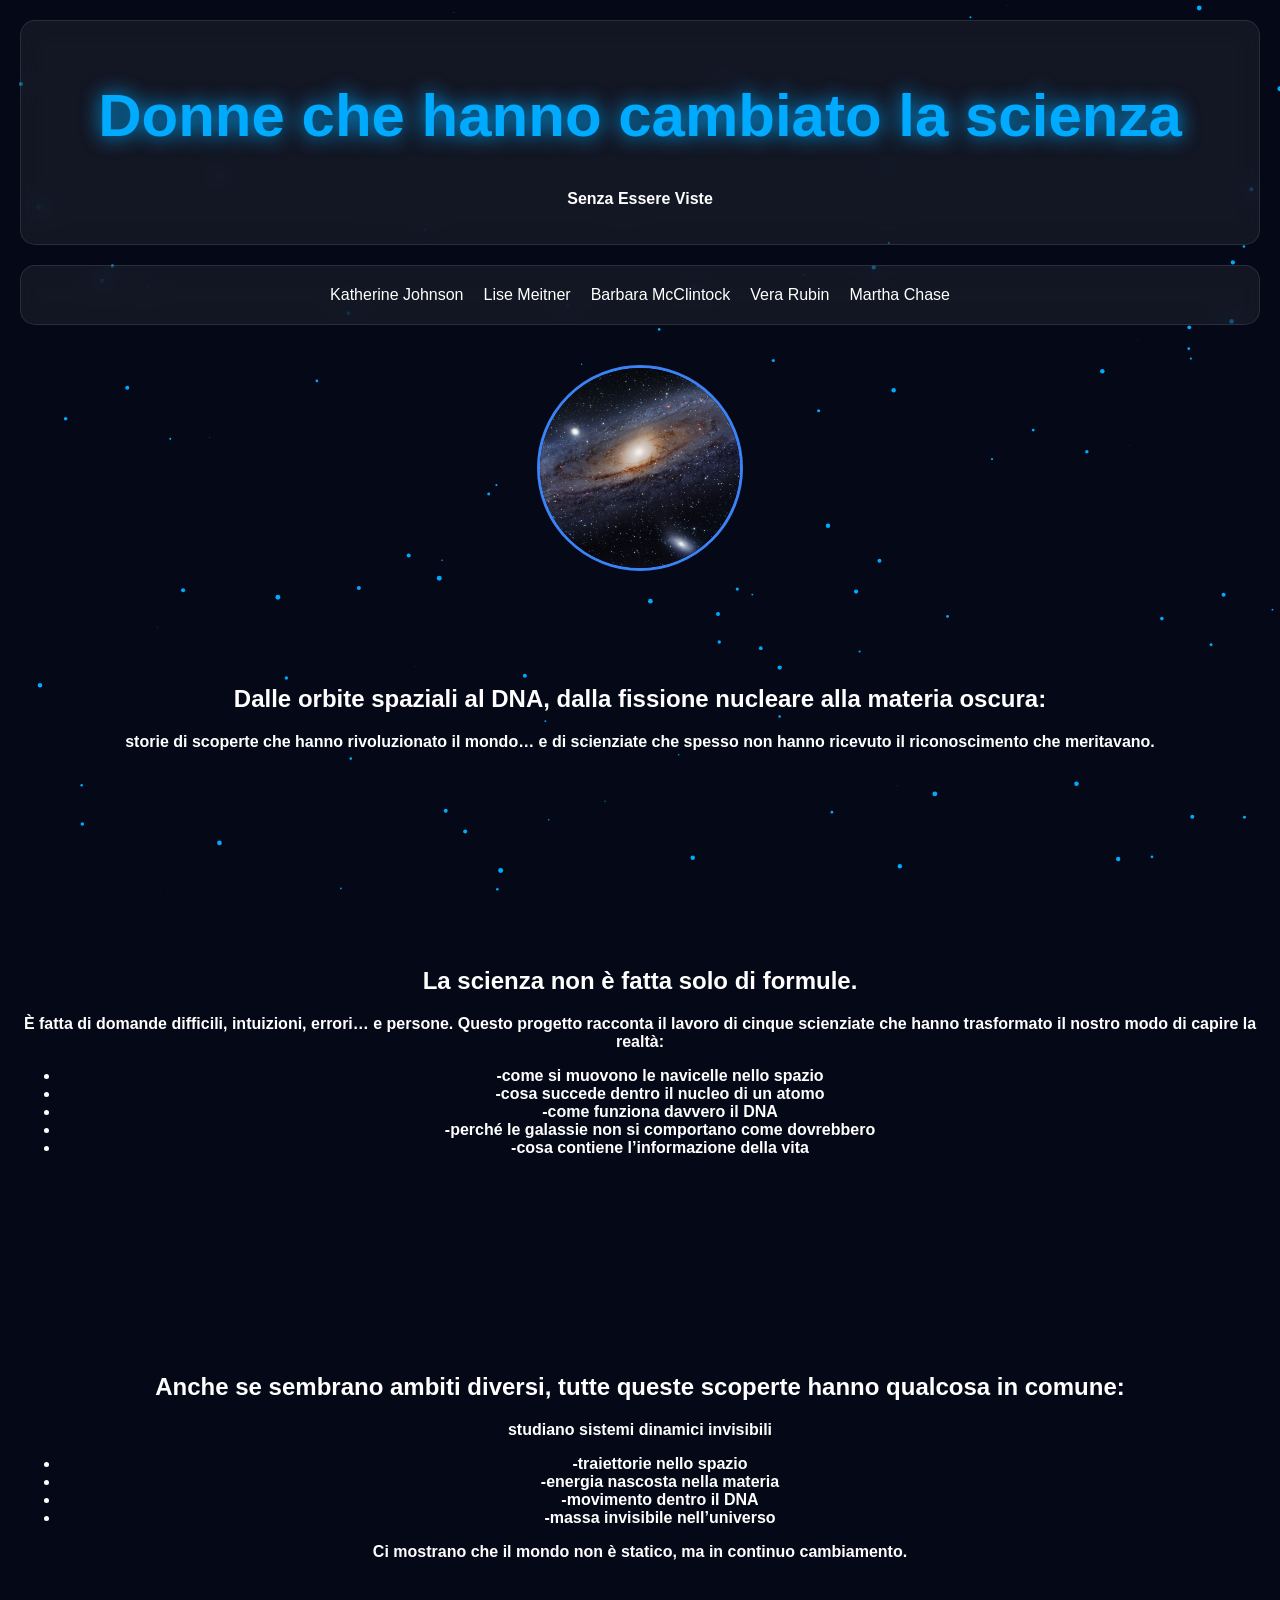
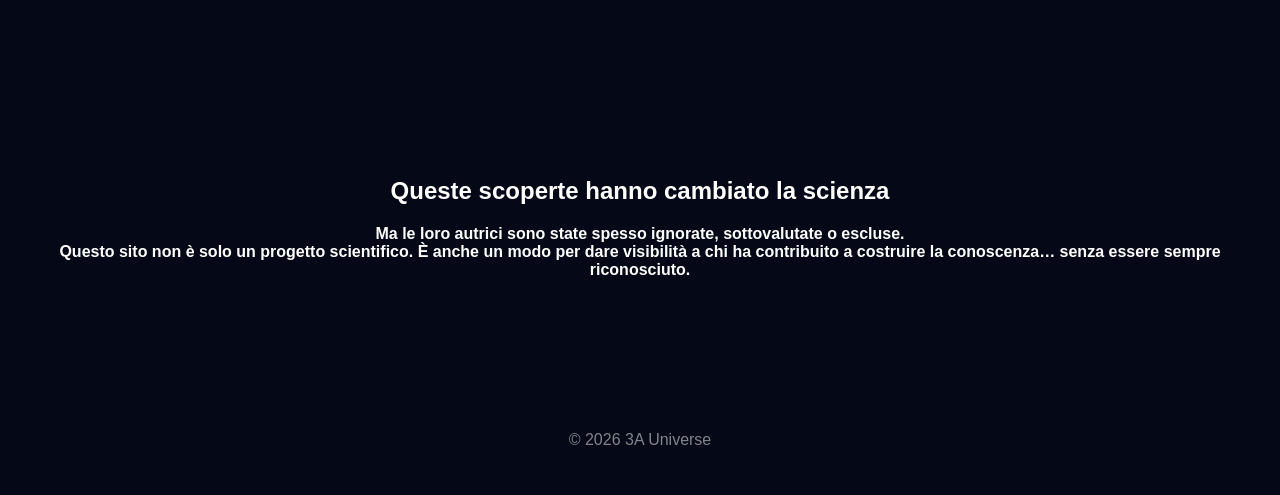
<file: index.html>
<!DOCTYPE html>
<html lang="it">
<head>
<meta charset="UTF-8">
<meta name="viewport" content="width=device-width, initial-scale=1.0">
<title>Miklajo Universe</title>
<link rel="stylesheet" href="style.css">
</head>

<body>

<canvas id="bg"></canvas>

<header class="glass hero">
  <h1>Donne che hanno cambiato la scienza</h1>
 <b> <p>Senza Essere Viste</p></b>
</header>

<nav class="glass">
  <a href="Johnson.html">Katherine Johnson</a>
  <a href="Meitner.html">Lise Meitner</a>
  <a href="Mc.html">Barbara McClintock</a>
  <a href="Rubin.html">Vera Rubin</a>
  <a href="Chase.html">Martha Chase</a>
</nav>
<div style="text-align:center; margin-top:40px;">
  <img src="Universo.jpg" alt="Miklajo" style="width:200px; height:200px; border-radius:50%; object-fit:cover; border:3px solid #3b82f6;">
</div>
<section id="about" class="reveal">
  <h2>Dalle orbite spaziali al DNA, dalla fissione nucleare alla materia oscura:</h2>
  <p><b>storie di scoperte che hanno rivoluzionato il mondo… e di scienziate che spesso non hanno ricevuto il riconoscimento che meritavano.</b></p>
</section>

<section id="school" class="reveal">
  <h2>La scienza non è fatta solo di formule.</h2>
 <b> <p>È fatta di domande difficili, intuizioni, errori… e persone.

Questo progetto racconta il lavoro di cinque scienziate che hanno trasformato il nostro modo di capire la realtà:<br>
<ul>
  <li>-come si muovono le navicelle nello spazio</li>
  <li>-cosa succede dentro il nucleo di un atomo</li>
  <li>-come funziona davvero il DNA</li>
  <li>-perché le galassie non si comportano come dovrebbero</li>
  <li>-cosa contiene l’informazione della vita</li>
</ul>




</p></b>
</section>

<section id="hobbies" class="reveal">
  <h2>Anche se sembrano ambiti diversi, tutte queste scoperte hanno qualcosa in comune:</h2>
<p><b>studiano sistemi dinamici invisibili
<br><ul>
<li>-traiettorie nello spazio</li>
<li>-energia nascosta nella materia</li>
<li>-movimento dentro il DNA</li>
<li>-massa invisibile nell’universo</li>
</ul>
Ci mostrano che il mondo non è statico, ma in continuo cambiamento.</b></p>
</section>

<section id="day" class="reveal">
  <h2>Queste scoperte hanno cambiato la scienza</h2>
  <p><b>Ma le loro autrici sono state spesso ignorate, sottovalutate o escluse.<br>

Questo sito non è solo un progetto scientifico.
È anche un modo per dare visibilità a chi ha contribuito a costruire la conoscenza… senza essere sempre riconosciuto.</b></p>
</section>


<footer>
  <p>© 2026 3A Universe</p>
</footer>

<script src="script.js"></script>
</body>
</html>
</file>
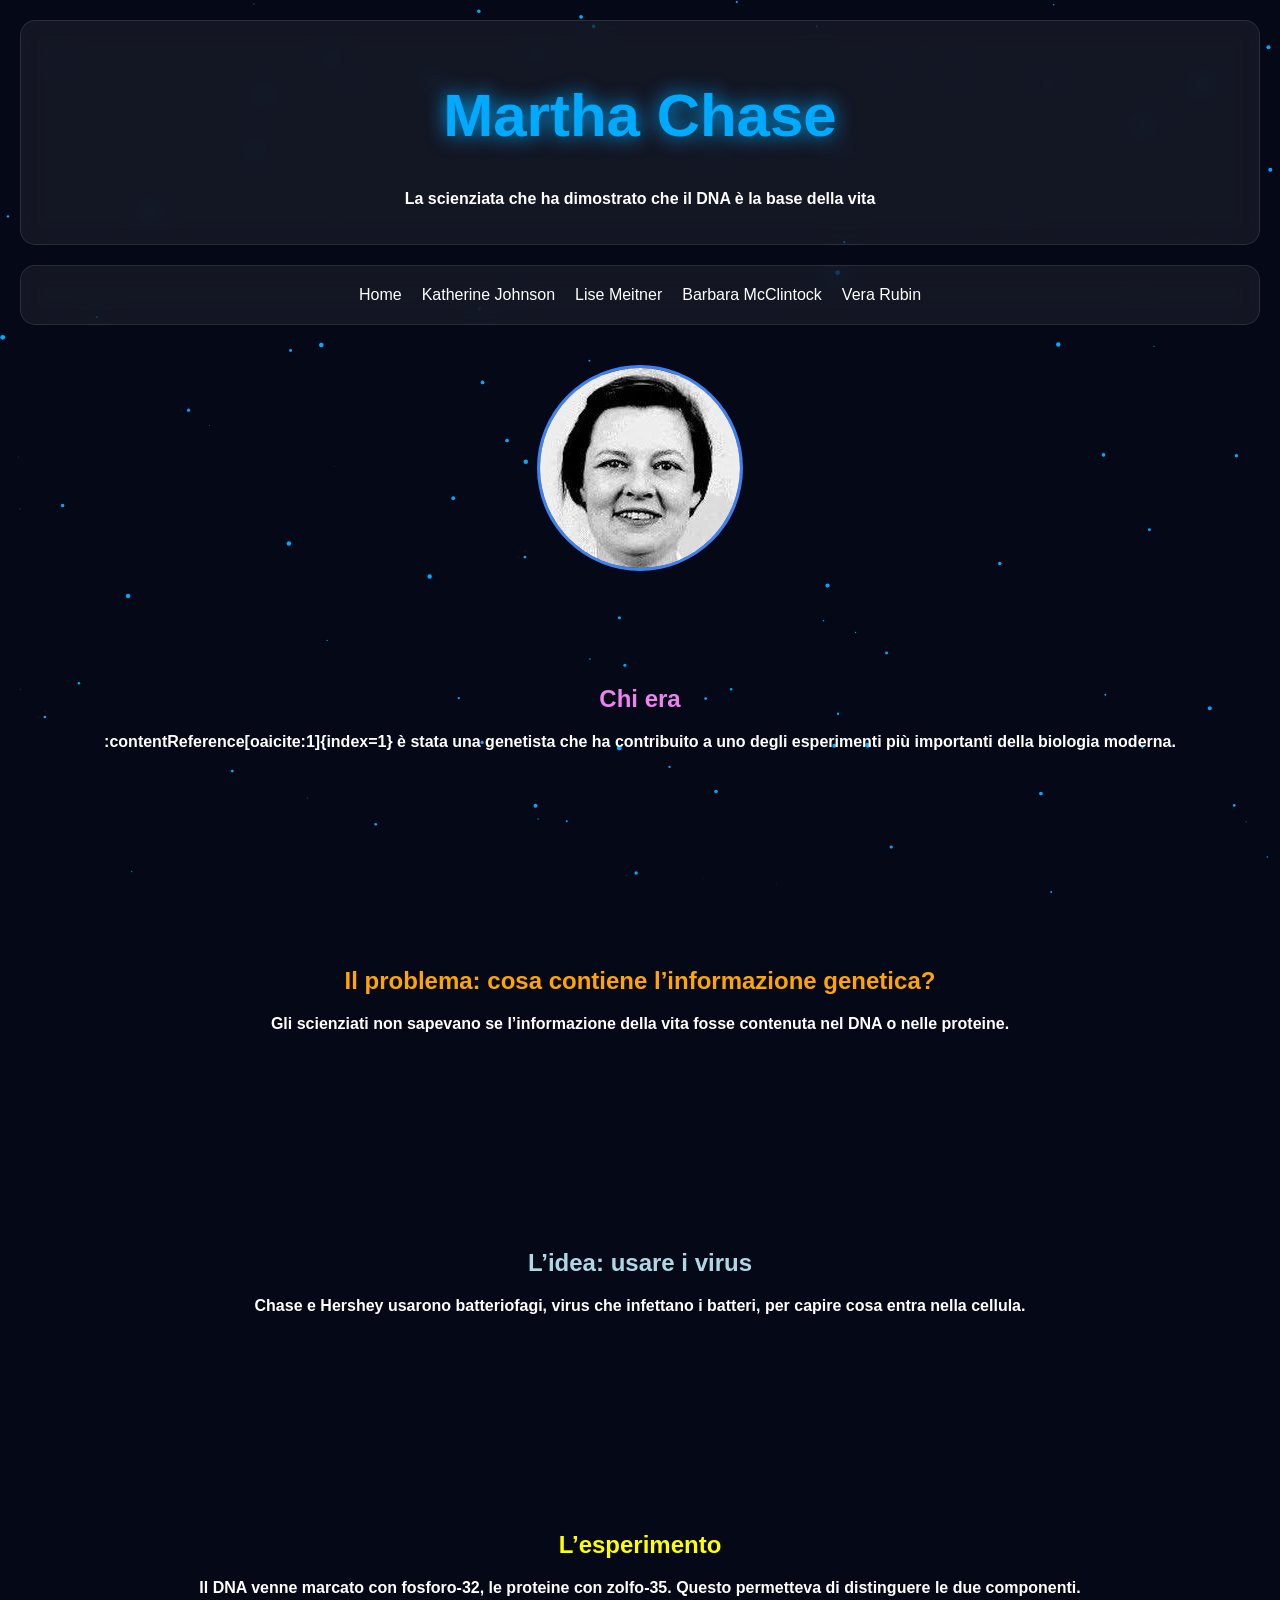
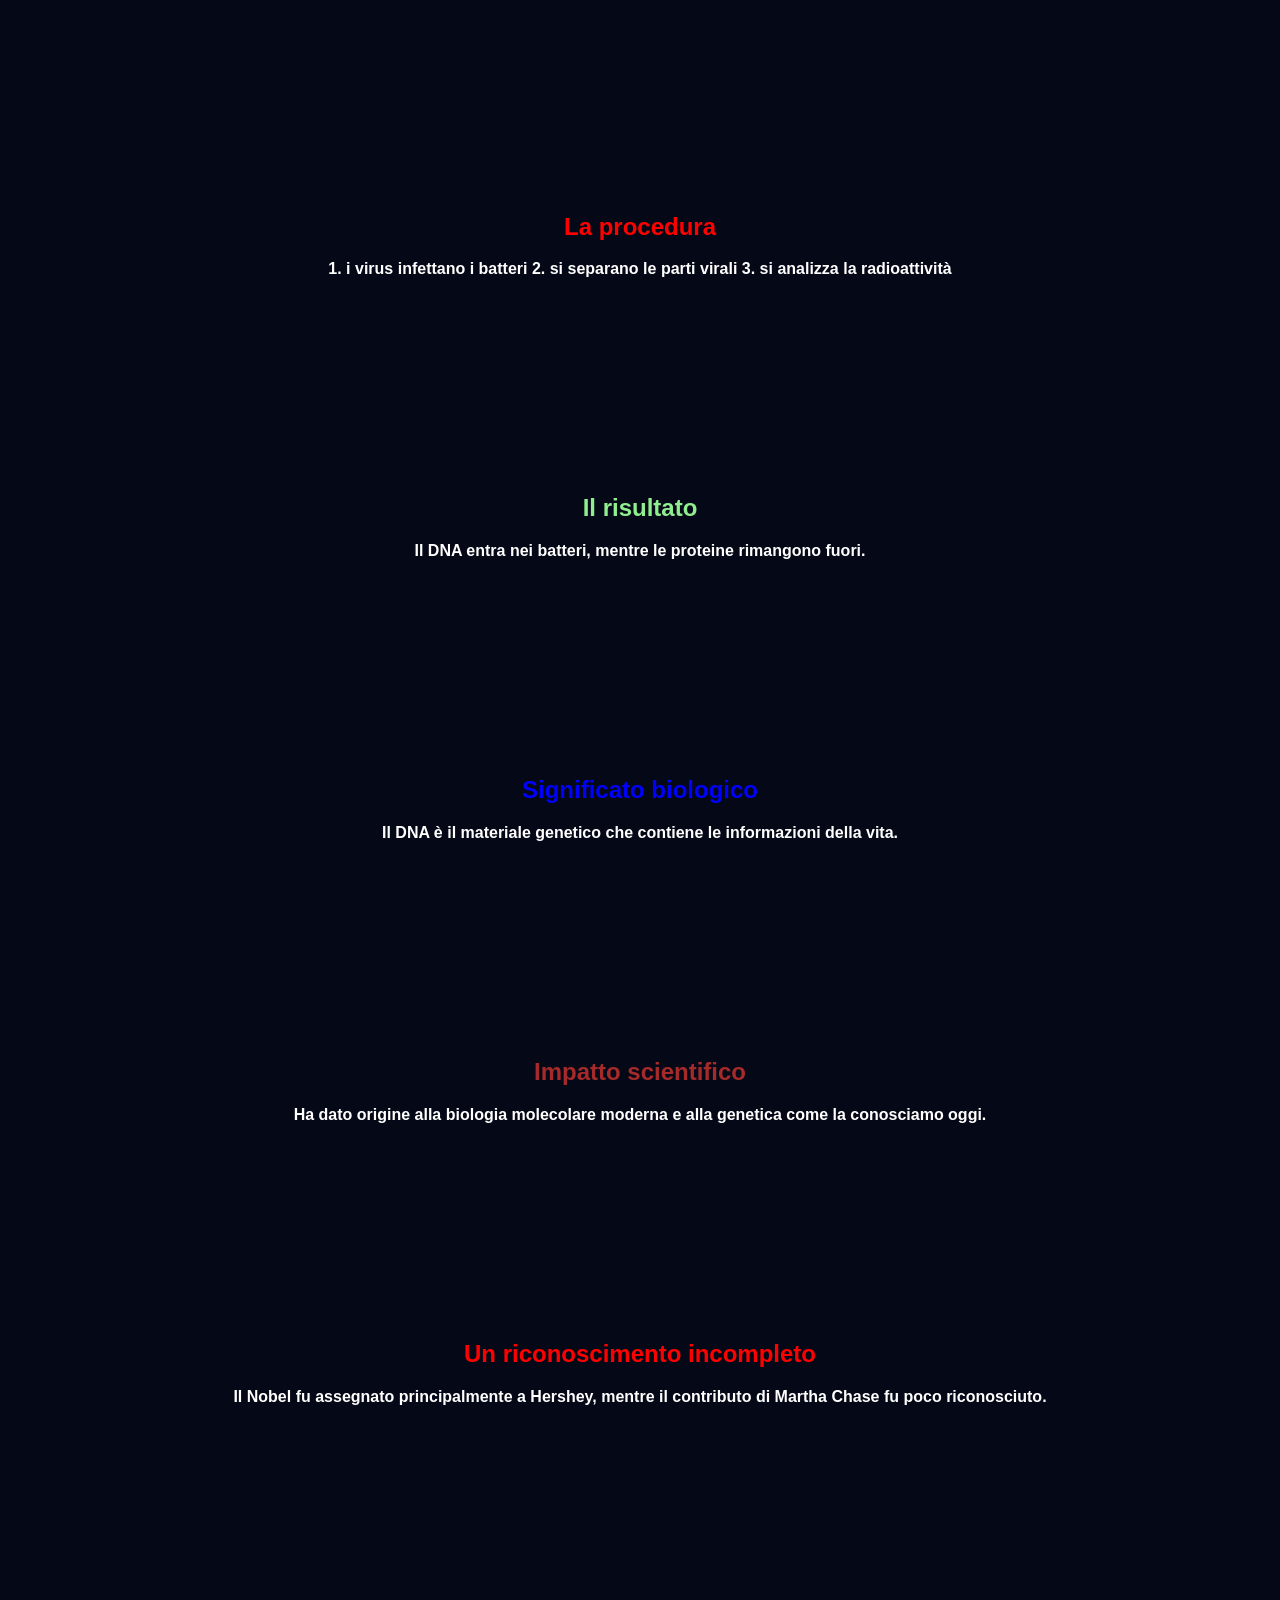
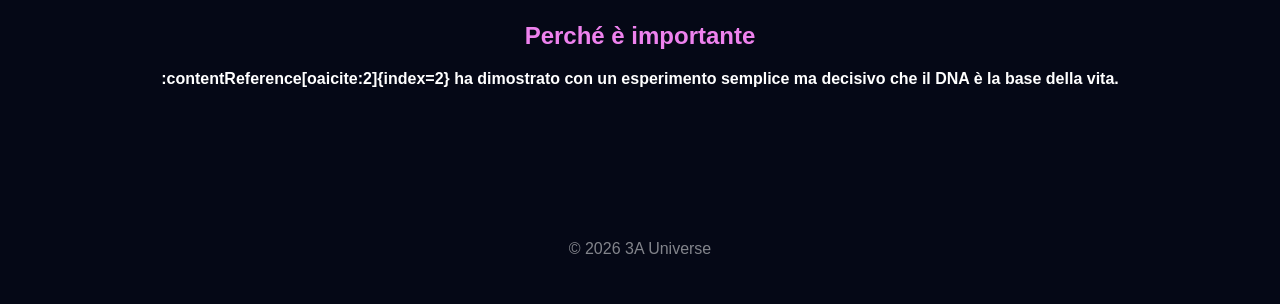
<file: Chase.html>
<!DOCTYPE html>
<html lang="it">
<head>
<meta charset="UTF-8">
<meta name="viewport" content="width=device-width, initial-scale=1.0">
<title>Martha Chase</title>
<link rel="stylesheet" href="style.css">
</head>

<body>

<canvas id="bg"></canvas>

<header class="glass hero">
  <h1>Martha Chase</h1>
  <b><p>La scienziata che ha dimostrato che il DNA è la base della vita</p></b>
</header>

<nav class="glass">
  <a href="index.html">Home</a>
  <a href="Johnson.html">Katherine Johnson</a>
  <a href="Meitner.html">Lise Meitner</a>
  <a href="Mc.html">Barbara McClintock</a>
  <a href="Rubin.html">Vera Rubin</a>
</nav>

<div style="text-align:center; margin-top:40px;">
  <img src="Chase.jpg" alt="Martha Chase" style="width:200px; height:200px; border-radius:50%; object-fit:cover; border:3px solid #3b82f6;">
</div>

<section class="reveal">
  <h2 style="color: violet;">Chi era</h2>
  <p><b>
:contentReference[oaicite:1]{index=1} è stata una genetista che ha contribuito a uno degli esperimenti più importanti della biologia moderna.
</b></p>
</section>

<section class="reveal">
  <h2 style="color: orange;">Il problema: cosa contiene l’informazione genetica?</h2>
  <p><b>
Gli scienziati non sapevano se l’informazione della vita fosse contenuta nel DNA o nelle proteine.
</b></p>
</section>

<section class="reveal">
  <h2 style="color: lightblue;">L’idea: usare i virus</h2>
  <p><b>
Chase e Hershey usarono batteriofagi, virus che infettano i batteri, per capire cosa entra nella cellula.
</b></p>
</section>

<section class="reveal">
  <h2 style="color: yellow;">L’esperimento</h2>
  <p><b>
Il DNA venne marcato con fosforo-32, le proteine con zolfo-35.
Questo permetteva di distinguere le due componenti.
</b></p>
</section>

<section class="reveal">
  <h2 style="color: red;">La procedura</h2>
  <p><b>
1. i virus infettano i batteri  
2. si separano le parti virali  
3. si analizza la radioattività  
</b></p>
</section>

<section class="reveal">
  <h2 style="color: lightgreen;">Il risultato</h2>
  <p><b>
Il DNA entra nei batteri, mentre le proteine rimangono fuori.
</b></p>
</section>

<section class="reveal">
  <h2 style="color: blue;">Significato biologico</h2>
  <p><b>
Il DNA è il materiale genetico che contiene le informazioni della vita.
</b></p>
</section>

<section class="reveal">
  <h2 style="color: brown;">Impatto scientifico</h2>
  <p><b>
Ha dato origine alla biologia molecolare moderna e alla genetica come la conosciamo oggi.
</b></p>
</section>

<section class="reveal">
  <h2 style="color: red;">Un riconoscimento incompleto</h2>
  <p><b>
Il Nobel fu assegnato principalmente a Hershey, mentre il contributo di Martha Chase fu poco riconosciuto.
</b></p>
</section>

<section class="reveal">
  <h2 style="color: violet;">Perché è importante</h2>
  <p><b>
:contentReference[oaicite:2]{index=2} ha dimostrato con un esperimento semplice ma decisivo che il DNA è la base della vita.
</b></p>
</section>

<footer>
  <p>© 2026 3A Universe</p>
</footer>

<script src="script.js"></script>
</body>
</html>
</file>
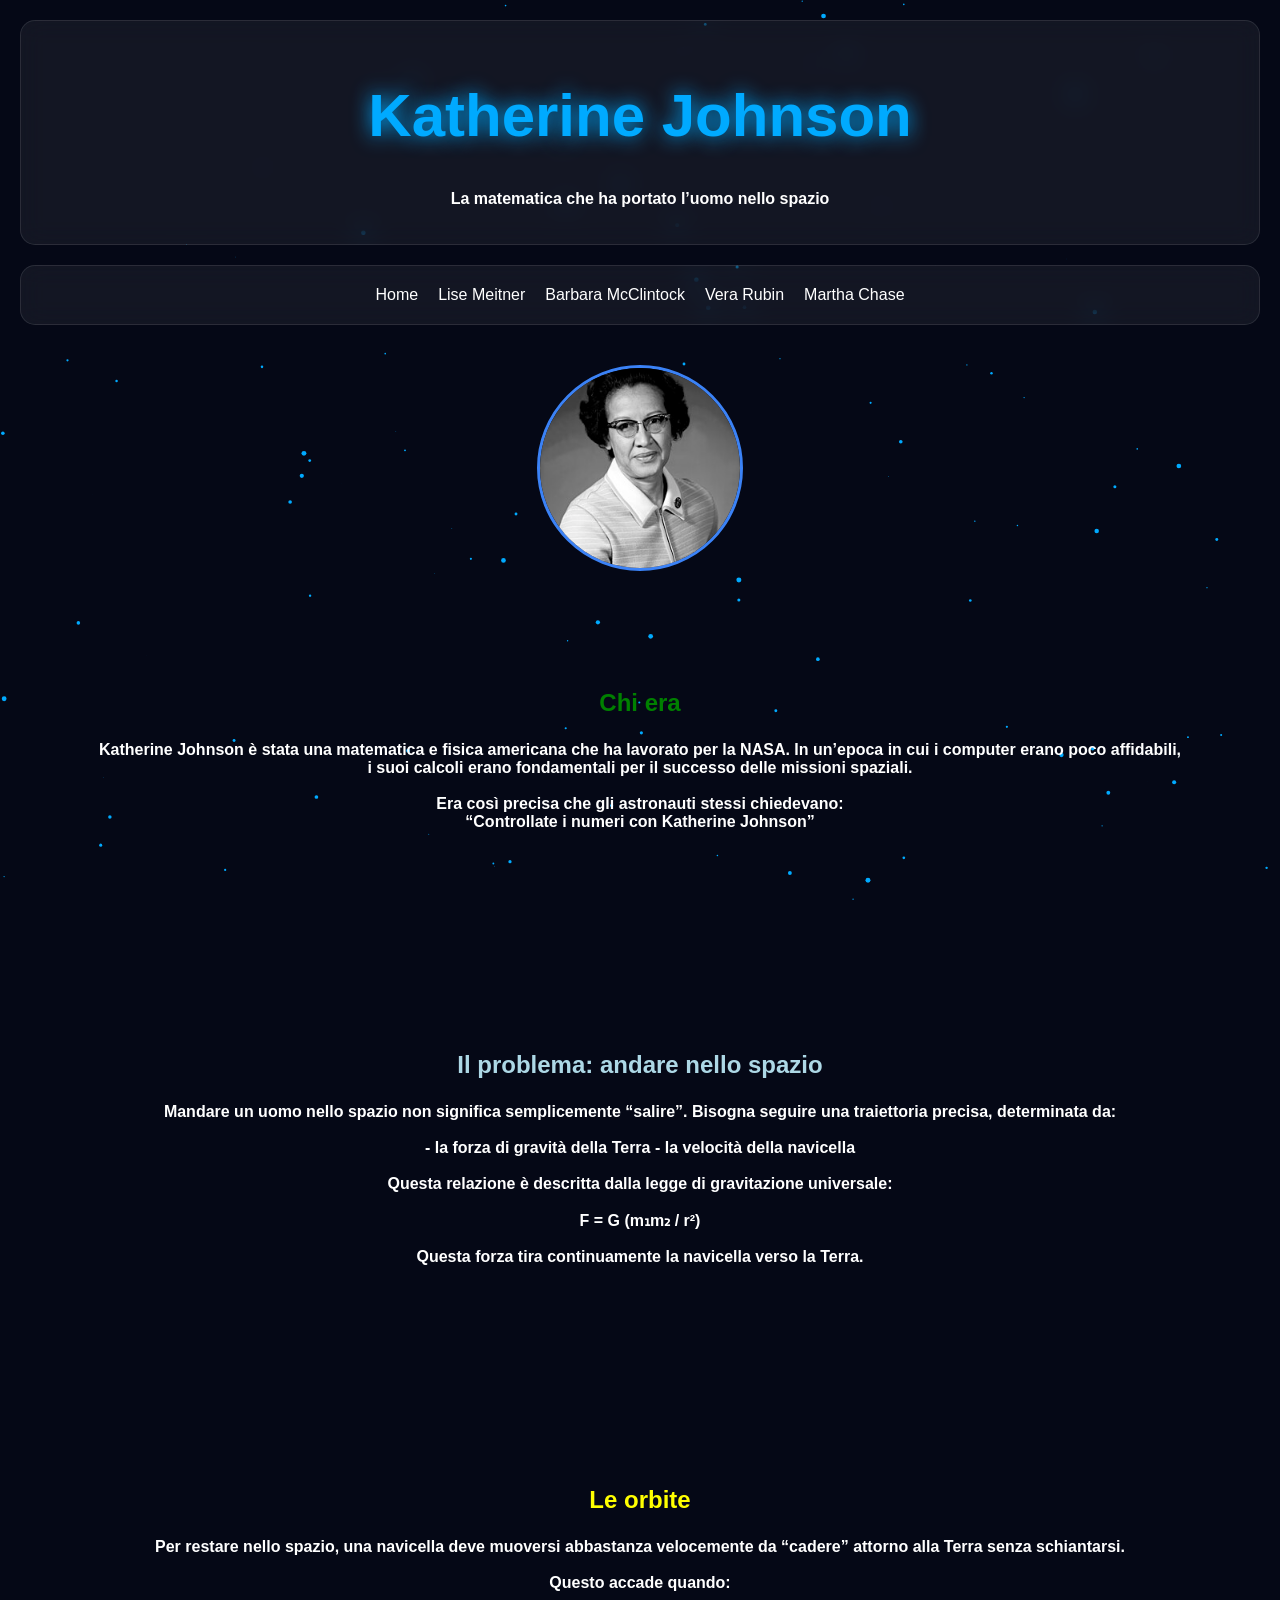
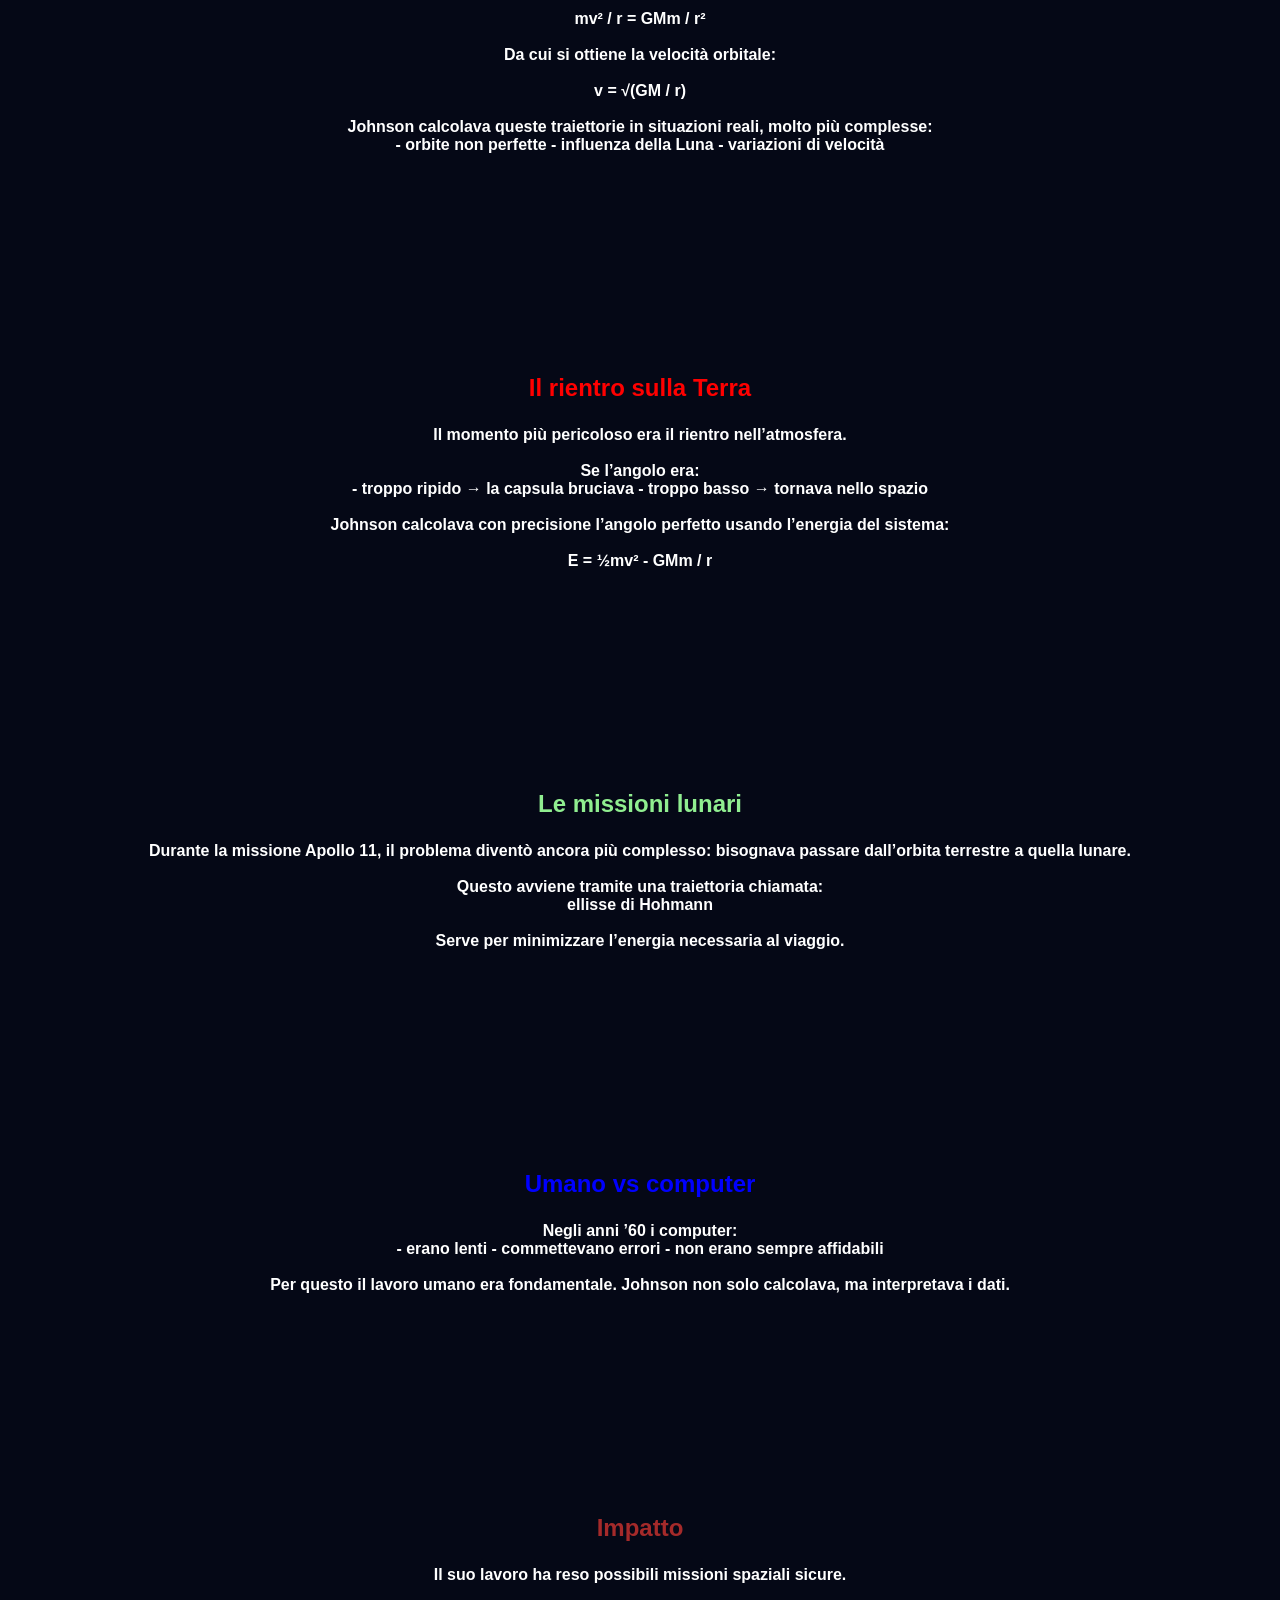
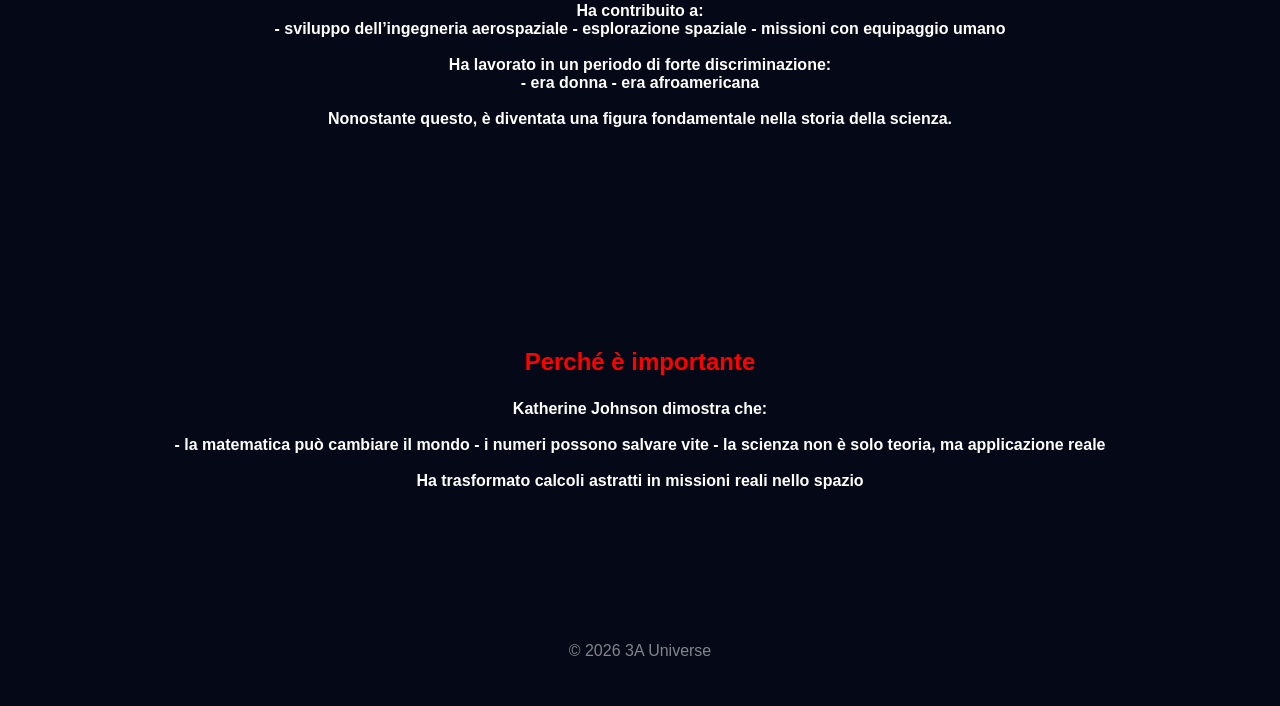
<file: Johnson.html>
<!DOCTYPE html>
<html lang="it">
<head>
<meta charset="UTF-8">
<meta name="viewport" content="width=device-width, initial-scale=1.0">
<title>Katherine Johnson</title>
<link rel="stylesheet" href="style.css">
</head>

<body>

<canvas id="bg"></canvas>

<header class="glass hero">
  <h1>Katherine Johnson</h1>
  <b><p>La matematica che ha portato l’uomo nello spazio</p></b>
</header>

<nav class="glass">
  <a href="index.html">Home</a>
  <a href="Meitner.html">Lise Meitner</a>
  <a href="Mc.html">Barbara McClintock</a>
  <a href="Rubin.html">Vera Rubin</a>
  <a href="Chase.html">Martha Chase</a>
</nav>

<div style="text-align:center; margin-top:40px;">
  <!-- CAMBIA SOLO QUESTA IMMAGINE -->
  <img src="johnson.jpg" alt="Katherine Johnson" style="width:200px; height:200px; border-radius:50%; object-fit:cover; border:3px solid #3b82f6;">
</div>

<section class="reveal">
  <h2><p style="color: green;">Chi era</p></h2>
  <p><b>
Katherine Johnson è stata una matematica e fisica americana che ha lavorato per la NASA.
In un’epoca in cui i computer erano poco affidabili, <br>i suoi calcoli erano fondamentali per il successo delle missioni spaziali.
<br><br>
Era così precisa che gli astronauti stessi chiedevano:
<br>
 “Controllate i numeri con Katherine Johnson”
</b></p>
</section>

<section class="reveal">
  <h2><p style="color: lightblue;">Il problema: andare nello spazio</p></h2>
  <p><b>
Mandare un uomo nello spazio non significa semplicemente “salire”.
Bisogna seguire una traiettoria precisa, determinata da:
<br><br>
- la forza di gravità della Terra  
- la velocità della navicella  
<br><br>
Questa relazione è descritta dalla legge di gravitazione universale:
<br><br>
F = G (m₁m₂ / r²)
<br><br>
Questa forza tira continuamente la navicella verso la Terra.
</b></p>
</section>

<section class="reveal">
  <h2><p style="color: yellow;">Le orbite</p></h2>
  <p><b>
Per restare nello spazio, una navicella deve muoversi abbastanza velocemente da “cadere” attorno alla Terra senza schiantarsi.
<br><br>
Questo accade quando:
<br><br>
mv² / r = GMm / r²
<br><br>
Da cui si ottiene la velocità orbitale:
<br><br>
v = √(GM / r)
<br><br>
Johnson calcolava queste traiettorie in situazioni reali, molto più complesse:
<br>
- orbite non perfette  
- influenza della Luna  
- variazioni di velocità  
</b></p>
</section>

<section class="reveal">
  <h2><p style="color: red;">Il rientro sulla Terra</p></h2>
  <p><b>
Il momento più pericoloso era il rientro nell’atmosfera.
<br><br>
Se l’angolo era:
<br>
- troppo ripido → la capsula bruciava  
- troppo basso → tornava nello spazio  
<br><br>
Johnson calcolava con precisione l’angolo perfetto usando l’energia del sistema:
<br><br>
E = ½mv² - GMm / r
</b></p>
</section>

<section class="reveal">
  <h2><p style="color: lightgreen;">Le missioni lunari</p></h2>
  <p><b>
Durante la missione Apollo 11, il problema diventò ancora più complesso:
bisognava passare dall’orbita terrestre a quella lunare.
<br><br>
Questo avviene tramite una traiettoria chiamata:
<br>
ellisse di Hohmann
<br><br>
Serve per minimizzare l’energia necessaria al viaggio.
</b></p>
</section>

<section class="reveal">
  <h2><p style="color:blue;">Umano vs computer</p></h2>
  <p><b>
Negli anni ’60 i computer:
<br>
- erano lenti  
- commettevano errori  
- non erano sempre affidabili  
<br><br>
Per questo il lavoro umano era fondamentale.
Johnson non solo calcolava, ma interpretava i dati.
</b></p>
</section>

<section class="reveal">
  <h2><p style="color:brown;">Impatto</p></h2>
  <p><b>
Il suo lavoro ha reso possibili missioni spaziali sicure.
<br><br>
Ha contribuito a:
<br>
- sviluppo dell’ingegneria aerospaziale  
- esplorazione spaziale  
- missioni con equipaggio umano  
<br><br>
Ha lavorato in un periodo di forte discriminazione:
<br>
- era donna  
- era afroamericana  
<br><br>
Nonostante questo, è diventata una figura fondamentale nella storia della scienza.
</b></p>
</section>

<section class="reveal">
  <h2><p style="color:red;">Perché è importante</p></h2>
  <p><b>
Katherine Johnson dimostra che:
<br><br>
- la matematica può cambiare il mondo  
- i numeri possono salvare vite  
- la scienza non è solo teoria, ma applicazione reale  
<br><br>
Ha trasformato calcoli astratti in missioni reali nello spazio
</b></p>
</section>

<footer>
  <p>© 2026 3A Universe</p>
</footer>

<script src="script.js"></script>
</body>
</html>
</file>
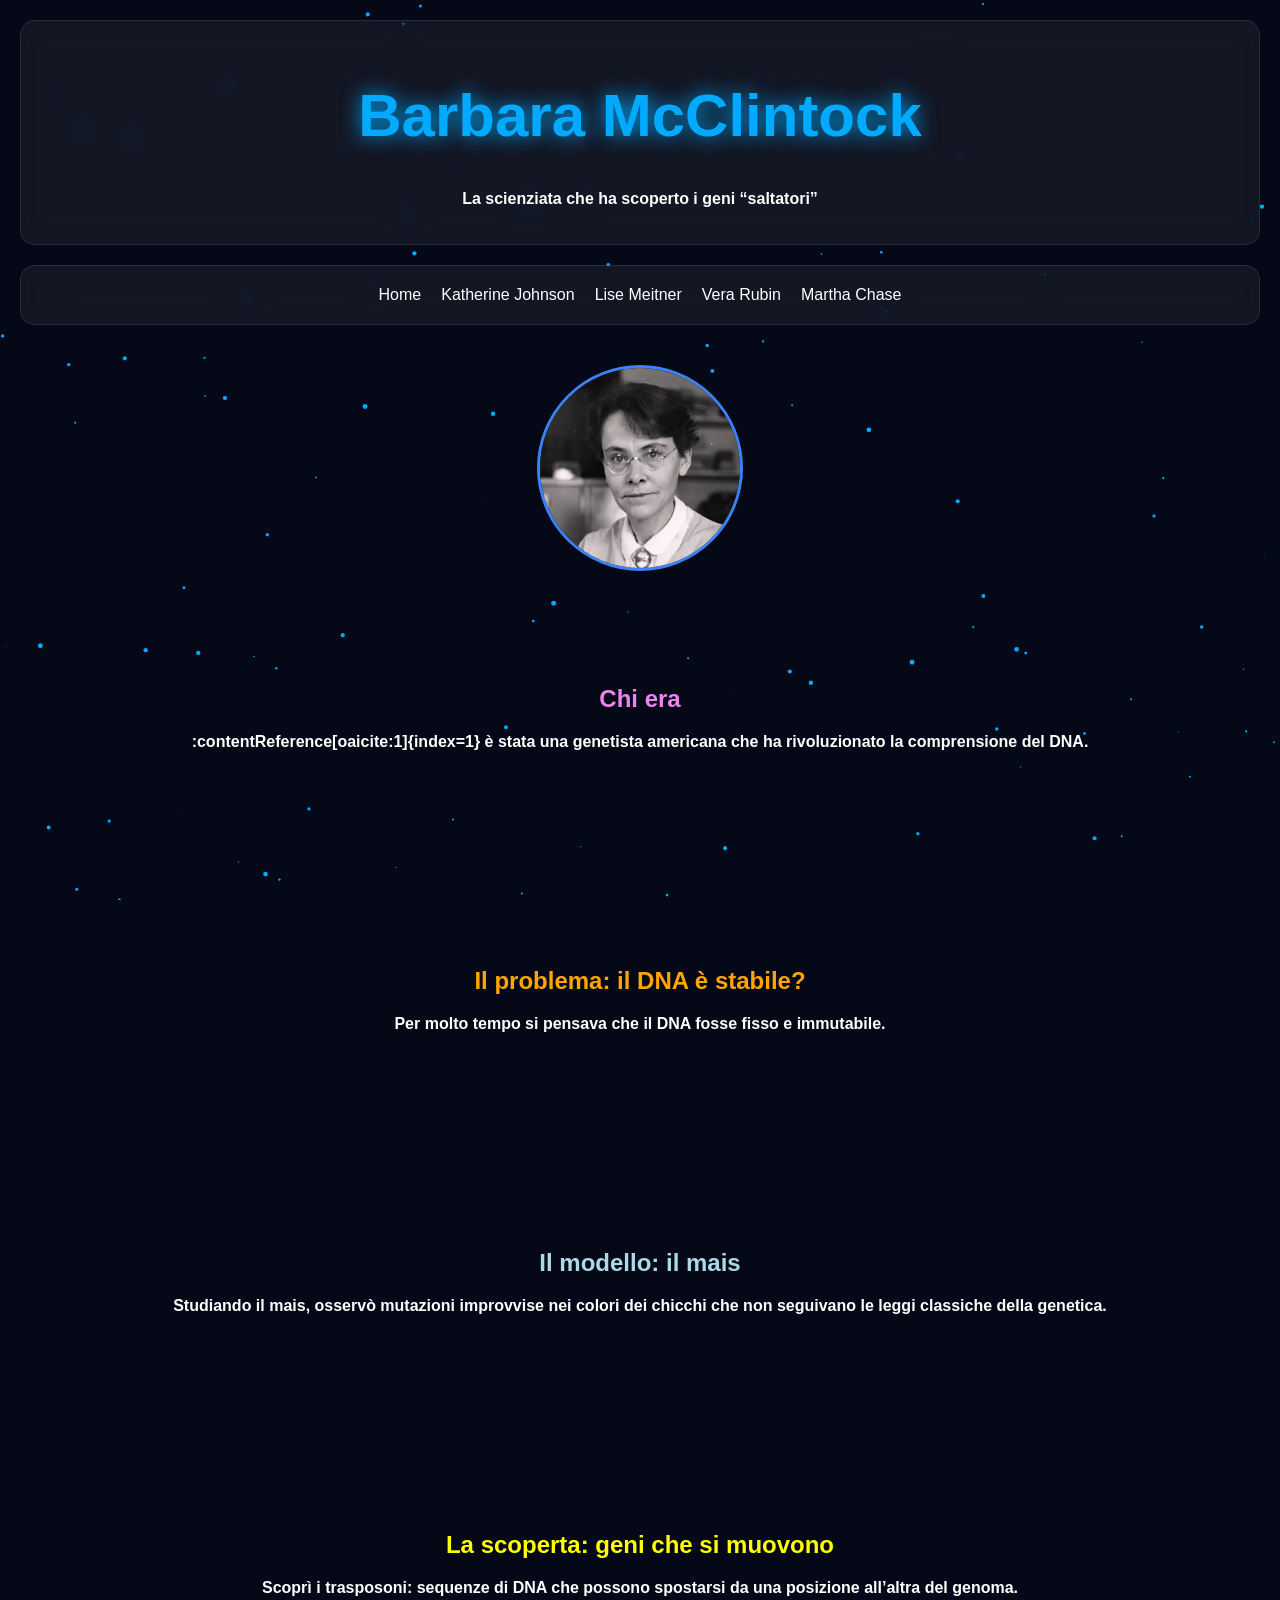
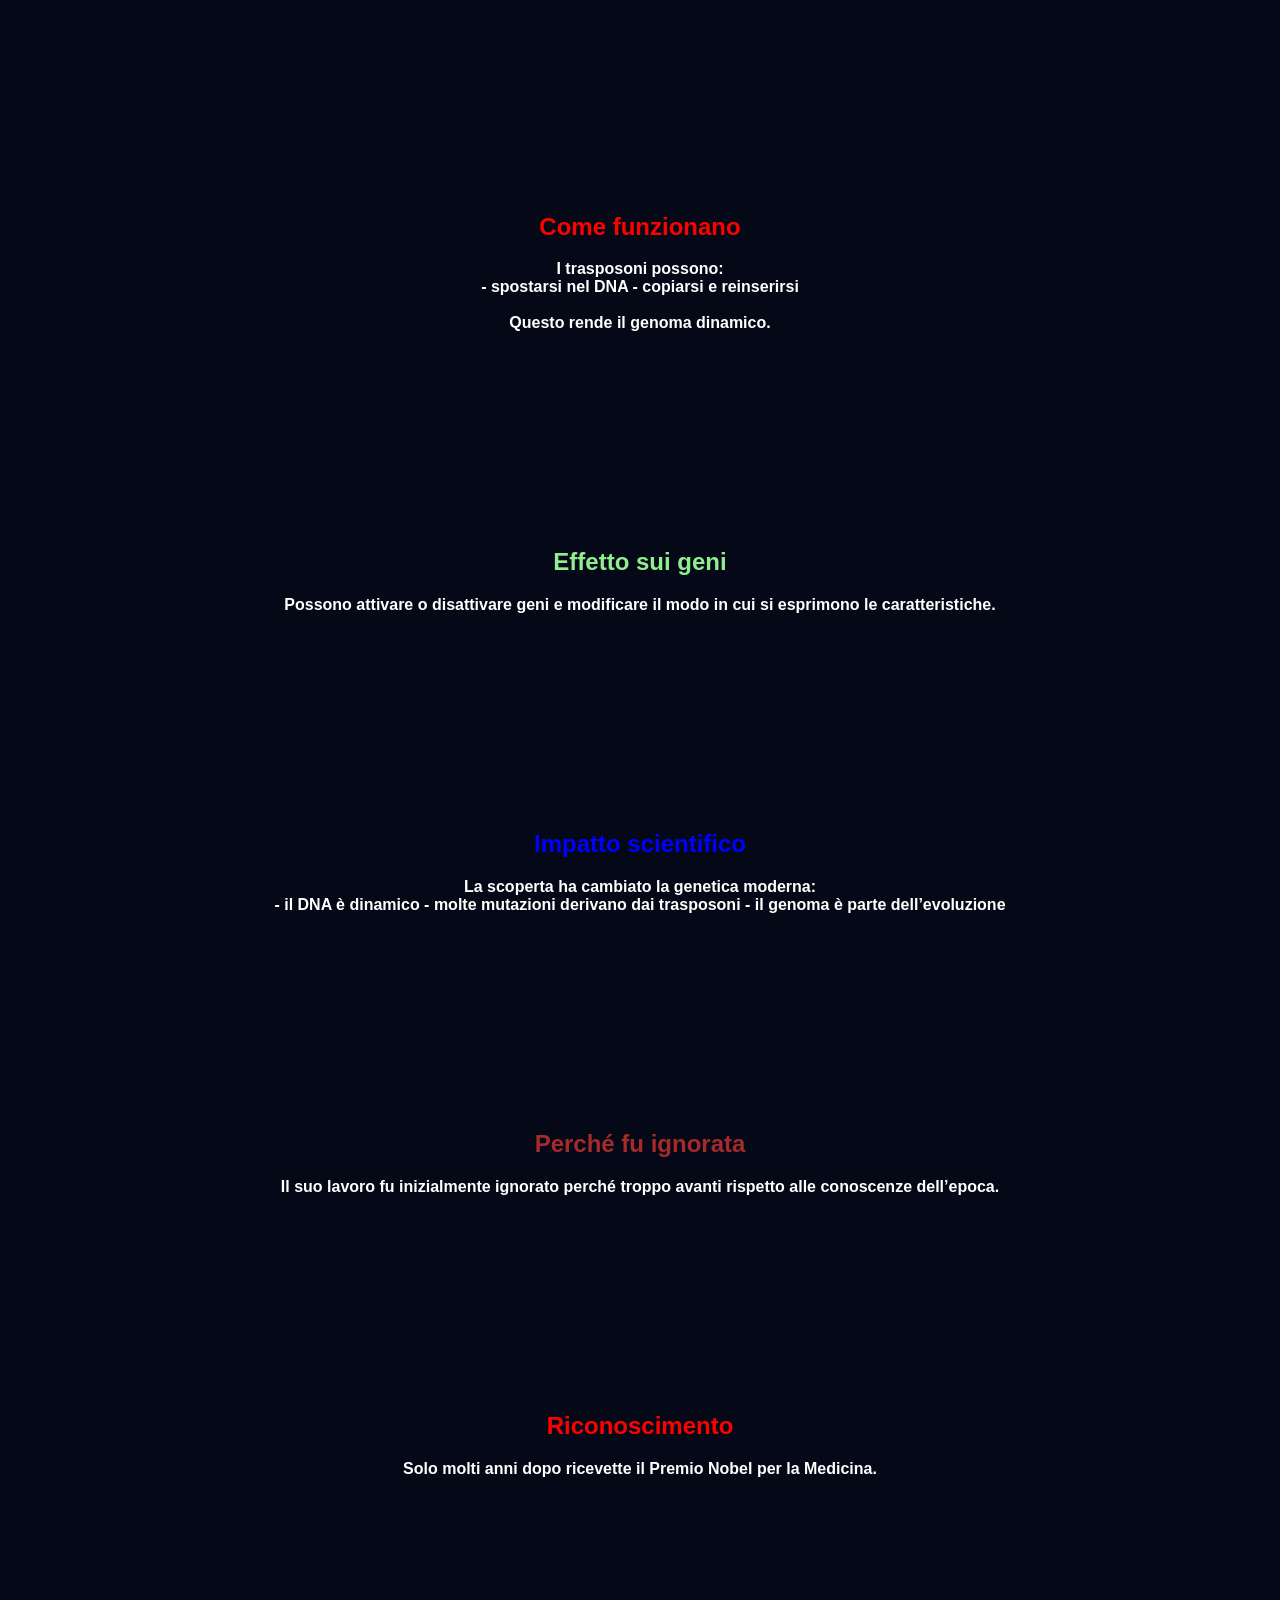
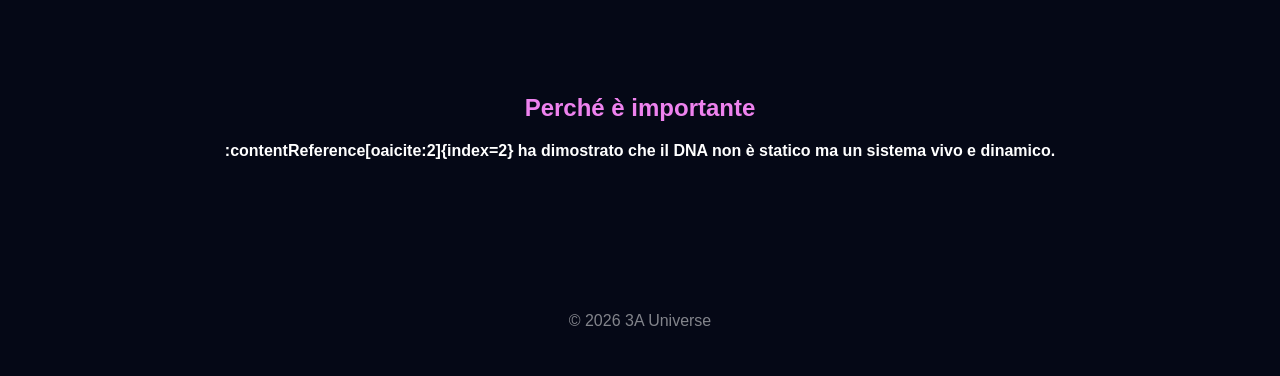
<file: Mc.html>
<!DOCTYPE html>
<html lang="it">
<head>
<meta charset="UTF-8">
<meta name="viewport" content="width=device-width, initial-scale=1.0">
<title>Barbara McClintock</title>
<link rel="stylesheet" href="style.css">
</head>

<body>

<canvas id="bg"></canvas>

<header class="glass hero">
  <h1>Barbara McClintock</h1>
  <b><p>La scienziata che ha scoperto i geni “saltatori”</p></b>
</header>

<nav class="glass">
  <a href="index.html">Home</a>
  <a href="Johnson.html">Katherine Johnson</a>
  <a href="Meitner.html">Lise Meitner</a>
  <a href="Rubin.html">Vera Rubin</a>
  <a href="Chase.html">Martha Chase</a>
</nav>

<div style="text-align:center; margin-top:40px;">
  <img src="Mc.jpg" alt="Barbara McClintock" style="width:200px; height:200px; border-radius:50%; object-fit:cover; border:3px solid #3b82f6;">
</div>

<section class="reveal">
  <h2 style="color: violet;">Chi era</h2>
  <p><b>
:contentReference[oaicite:1]{index=1} è stata una genetista americana che ha rivoluzionato la comprensione del DNA.
</b></p>
</section>

<section class="reveal">
  <h2 style="color: orange;">Il problema: il DNA è stabile?</h2>
  <p><b>
Per molto tempo si pensava che il DNA fosse fisso e immutabile.
</b></p>
</section>

<section class="reveal">
  <h2 style="color: lightblue;">Il modello: il mais</h2>
  <p><b>
Studiando il mais, osservò mutazioni improvvise nei colori dei chicchi che non seguivano le leggi classiche della genetica.
</b></p>
</section>

<section class="reveal">
  <h2 style="color: yellow;">La scoperta: geni che si muovono</h2>
  <p><b>
Scoprì i trasposoni: sequenze di DNA che possono spostarsi da una posizione all’altra del genoma.
</b></p>
</section>

<section class="reveal">
  <h2 style="color: red;">Come funzionano</h2>
  <p><b>
I trasposoni possono:
<br>
- spostarsi nel DNA  
- copiarsi e reinserirsi  
<br><br>
Questo rende il genoma dinamico.
</b></p>
</section>

<section class="reveal">
  <h2 style="color: lightgreen;">Effetto sui geni</h2>
  <p><b>
Possono attivare o disattivare geni e modificare il modo in cui si esprimono le caratteristiche.
</b></p>
</section>

<section class="reveal">
  <h2 style="color: blue;">Impatto scientifico</h2>
  <p><b>
La scoperta ha cambiato la genetica moderna:
<br>
- il DNA è dinamico  
- molte mutazioni derivano dai trasposoni  
- il genoma è parte dell’evoluzione  
</b></p>
</section>

<section class="reveal">
  <h2 style="color: brown;">Perché fu ignorata</h2>
  <p><b>
Il suo lavoro fu inizialmente ignorato perché troppo avanti rispetto alle conoscenze dell’epoca.
</b></p>
</section>

<section class="reveal">
  <h2 style="color: red;">Riconoscimento</h2>
  <p><b>
Solo molti anni dopo ricevette il Premio Nobel per la Medicina.
</b></p>
</section>

<section class="reveal">
  <h2 style="color: violet;">Perché è importante</h2>
  <p><b>
:contentReference[oaicite:2]{index=2} ha dimostrato che il DNA non è statico ma un sistema vivo e dinamico.
</b></p>
</section>

<footer>
  <p>© 2026 3A Universe</p>
</footer>

<script src="script.js"></script>
</body>
</html>
</file>
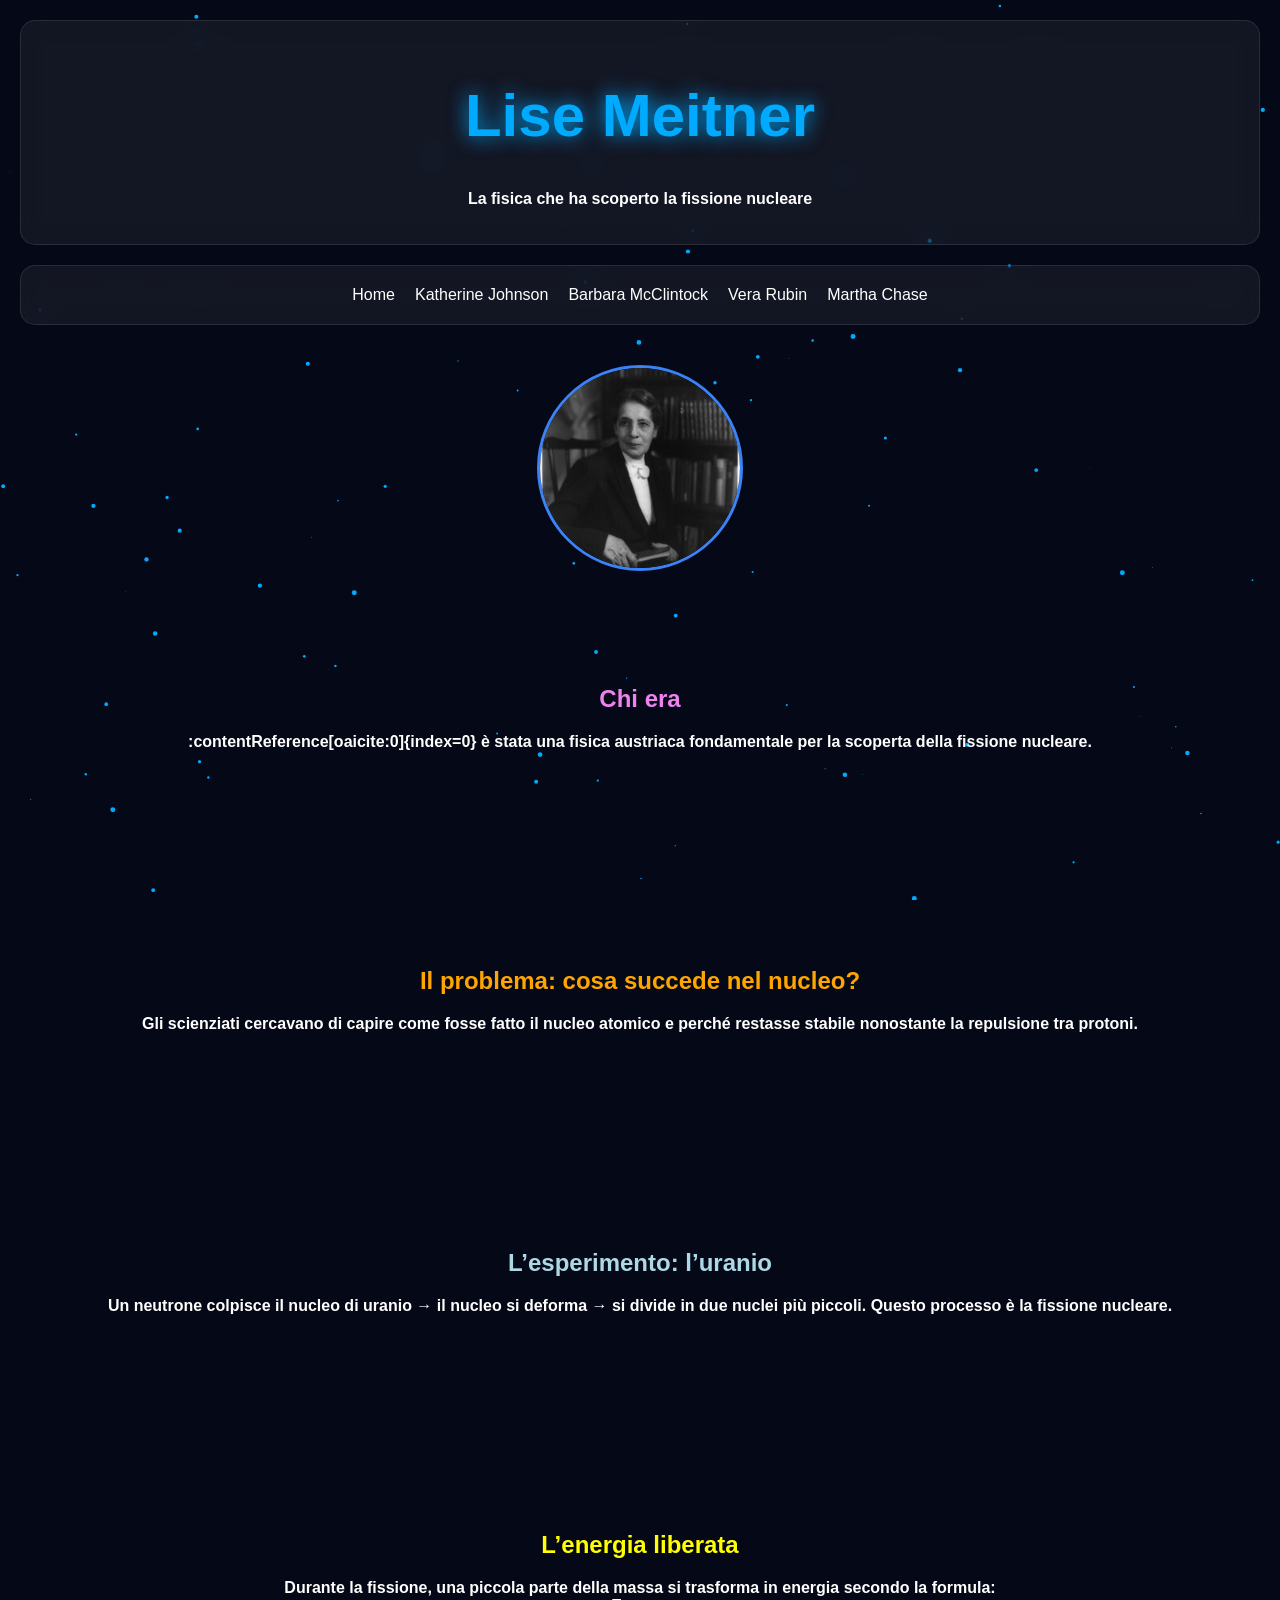
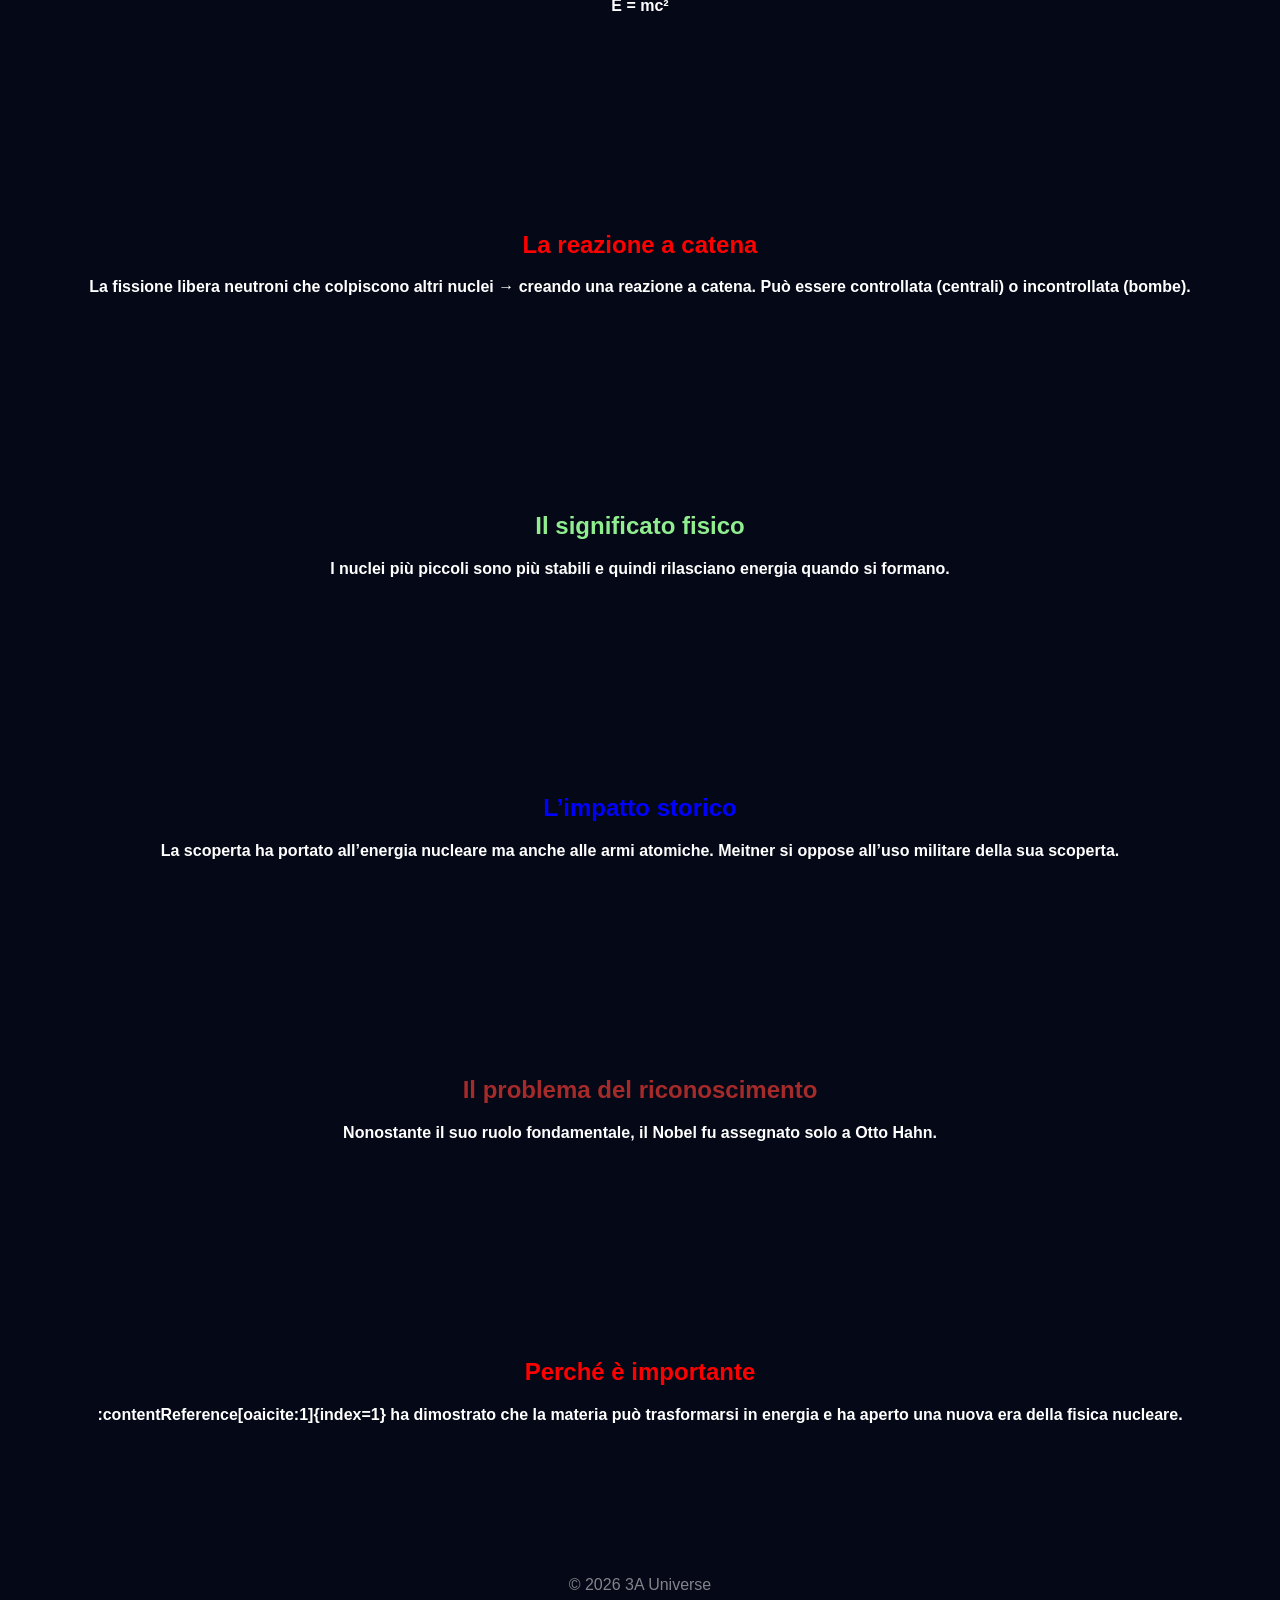
<file: Meitner.html>
<!DOCTYPE html>
<html lang="it">
<head>
<meta charset="UTF-8">
<meta name="viewport" content="width=device-width, initial-scale=1.0">
<title>Lise Meitner</title>
<link rel="stylesheet" href="style.css">
</head>

<body>

<canvas id="bg"></canvas>

<header class="glass hero">
  <h1>Lise Meitner</h1>
  <b><p>La fisica che ha scoperto la fissione nucleare</p></b>
</header>

<nav class="glass">
  <a href="index.html">Home</a>
  <a href="Johnson.html">Katherine Johnson</a>
  <a href="Mc.html">Barbara McClintock</a>
  <a href="Rubin.html">Vera Rubin</a>
  <a href="Chase.html">Martha Chase</a>
</nav>

<div style="text-align:center; margin-top:40px;">
  <img src="meitner.jpg" alt="Lise Meitner" style="width:200px; height:200px; border-radius:50%; object-fit:cover; border:3px solid #3b82f6;">
</div>

<section class="reveal">
  <h2 style="color: violet;">Chi era</h2>
  <p><b>
:contentReference[oaicite:0]{index=0} è stata una fisica austriaca fondamentale per la scoperta della fissione nucleare.
</b></p>
</section>

<section class="reveal">
  <h2 style="color: orange;">Il problema: cosa succede nel nucleo?</h2>
  <p><b>
Gli scienziati cercavano di capire come fosse fatto il nucleo atomico e perché restasse stabile nonostante la repulsione tra protoni.
</b></p>
</section>

<section class="reveal">
  <h2 style="color: lightblue;">L’esperimento: l’uranio</h2>
  <p><b>
Un neutrone colpisce il nucleo di uranio → il nucleo si deforma → si divide in due nuclei più piccoli.
Questo processo è la fissione nucleare.
</b></p>
</section>

<section class="reveal">
  <h2 style="color: yellow;">L’energia liberata</h2>
  <p><b>
Durante la fissione, una piccola parte della massa si trasforma in energia secondo la formula:
<br>
E = mc²
</b></p>
</section>

<section class="reveal">
  <h2 style="color: red;">La reazione a catena</h2>
  <p><b>
La fissione libera neutroni che colpiscono altri nuclei → creando una reazione a catena.
Può essere controllata (centrali) o incontrollata (bombe).
</b></p>
</section>

<section class="reveal">
  <h2 style="color: lightgreen;">Il significato fisico</h2>
  <p><b>
I nuclei più piccoli sono più stabili e quindi rilasciano energia quando si formano.
</b></p>
</section>

<section class="reveal">
  <h2 style="color: blue;">L’impatto storico</h2>
  <p><b>
La scoperta ha portato all’energia nucleare ma anche alle armi atomiche.
Meitner si oppose all’uso militare della sua scoperta.
</b></p>
</section>

<section class="reveal">
  <h2 style="color: brown;">Il problema del riconoscimento</h2>
  <p><b>
Nonostante il suo ruolo fondamentale, il Nobel fu assegnato solo a Otto Hahn.
</b></p>
</section>

<section class="reveal">
  <h2 style="color: red;">Perché è importante</h2>
  <p><b>
:contentReference[oaicite:1]{index=1} ha dimostrato che la materia può trasformarsi in energia e ha aperto una nuova era della fisica nucleare.
</b></p>
</section>

<footer>
  <p>© 2026 3A Universe</p>
</footer>

<script src="script.js"></script>
</body>
</html>
</file>
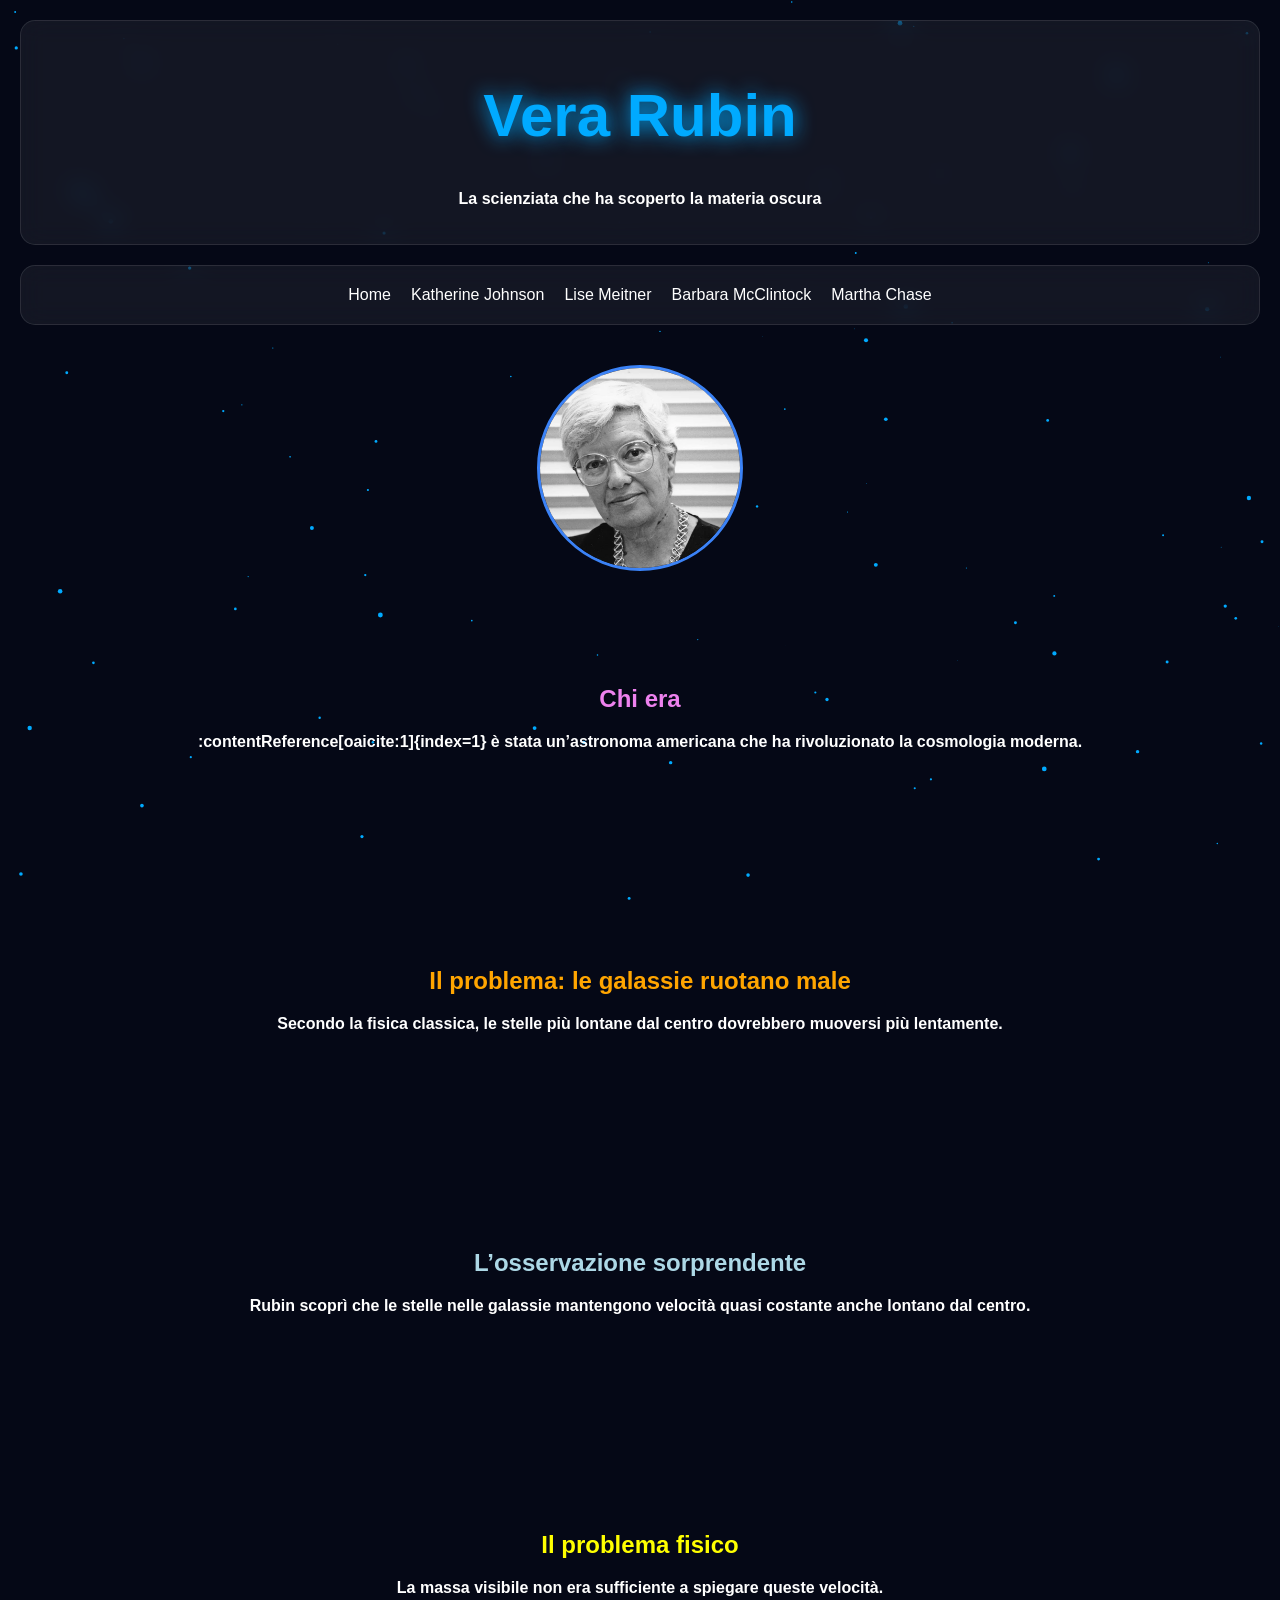
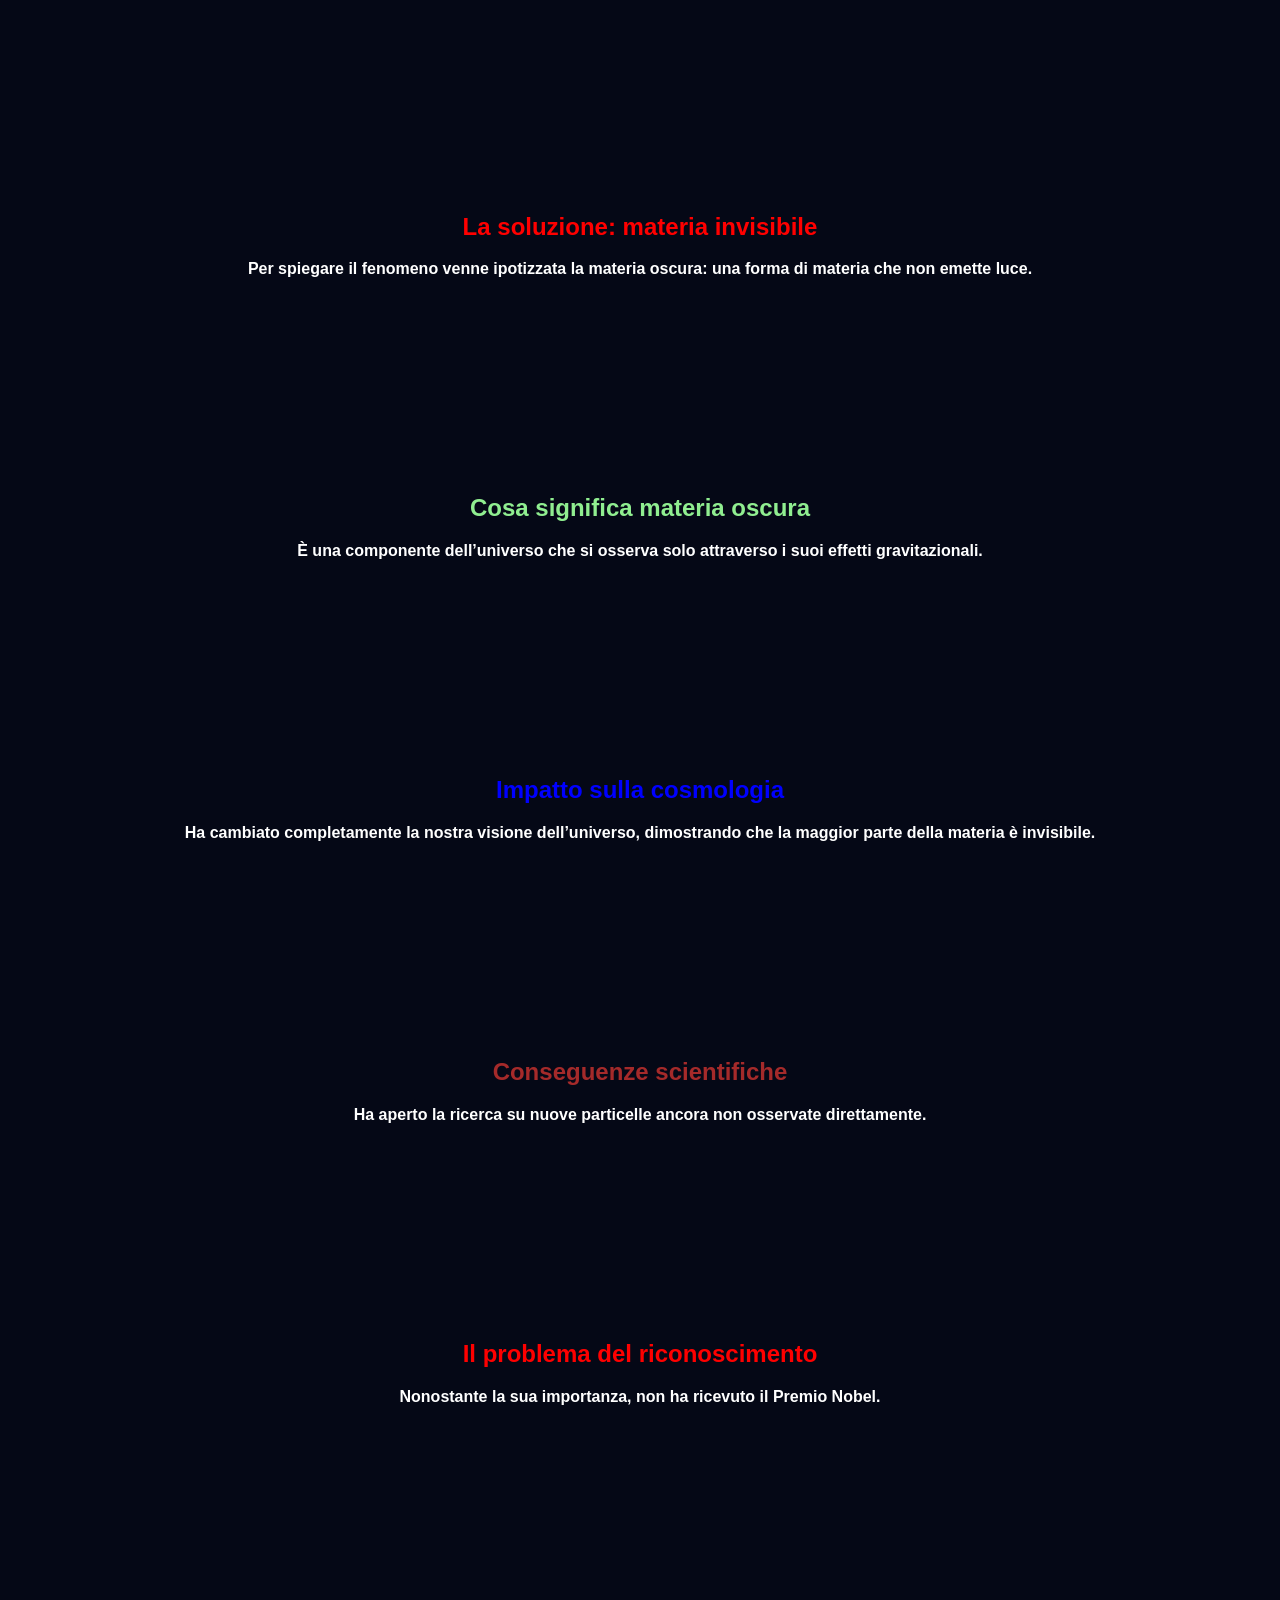
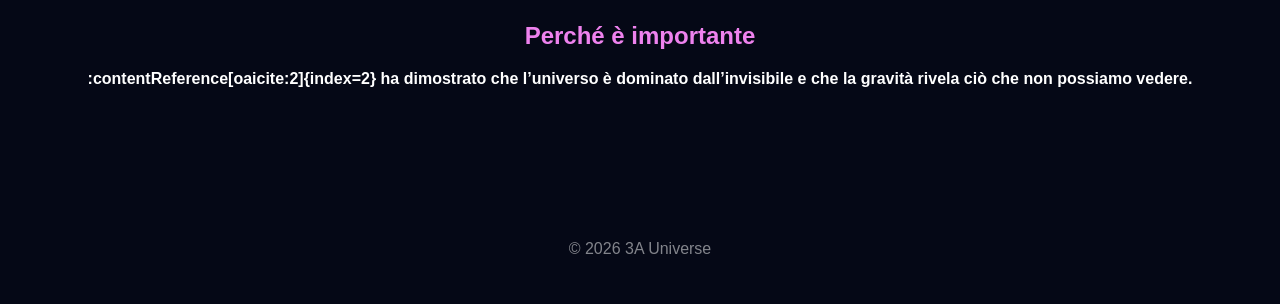
<file: Rubin.html>
<!DOCTYPE html>
<html lang="it">
<head>
<meta charset="UTF-8">
<meta name="viewport" content="width=device-width, initial-scale=1.0">
<title>Vera Rubin</title>
<link rel="stylesheet" href="style.css">
</head>

<body>

<canvas id="bg"></canvas>

<header class="glass hero">
  <h1>Vera Rubin</h1>
  <b><p>La scienziata che ha scoperto la materia oscura</p></b>
</header>

<nav class="glass">
  <a href="index.html">Home</a>
  <a href="Johnson.html">Katherine Johnson</a>
  <a href="Meitner.html">Lise Meitner</a>
  <a href="Mc.html">Barbara McClintock</a>
  <a href="Chase.html">Martha Chase</a>
</nav>

<div style="text-align:center; margin-top:40px;">
  <img src="Rubin.jpg" alt="Vera Rubin" style="width:200px; height:200px; border-radius:50%; object-fit:cover; border:3px solid #3b82f6;">
</div>

<section class="reveal">
  <h2 style="color: violet;">Chi era</h2>
  <p><b>
:contentReference[oaicite:1]{index=1} è stata un’astronoma americana che ha rivoluzionato la cosmologia moderna.
</b></p>
</section>

<section class="reveal">
  <h2 style="color: orange;">Il problema: le galassie ruotano male</h2>
  <p><b>
Secondo la fisica classica, le stelle più lontane dal centro dovrebbero muoversi più lentamente.
</b></p>
</section>

<section class="reveal">
  <h2 style="color: lightblue;">L’osservazione sorprendente</h2>
  <p><b>
Rubin scoprì che le stelle nelle galassie mantengono velocità quasi costante anche lontano dal centro.
</b></p>
</section>

<section class="reveal">
  <h2 style="color: yellow;">Il problema fisico</h2>
  <p><b>
La massa visibile non era sufficiente a spiegare queste velocità.
</b></p>
</section>

<section class="reveal">
  <h2 style="color: red;">La soluzione: materia invisibile</h2>
  <p><b>
Per spiegare il fenomeno venne ipotizzata la materia oscura: una forma di materia che non emette luce.
</b></p>
</section>

<section class="reveal">
  <h2 style="color: lightgreen;">Cosa significa materia oscura</h2>
  <p><b>
È una componente dell’universo che si osserva solo attraverso i suoi effetti gravitazionali.
</b></p>
</section>

<section class="reveal">
  <h2 style="color: blue;">Impatto sulla cosmologia</h2>
  <p><b>
Ha cambiato completamente la nostra visione dell’universo, dimostrando che la maggior parte della materia è invisibile.
</b></p>
</section>

<section class="reveal">
  <h2 style="color: brown;">Conseguenze scientifiche</h2>
  <p><b>
Ha aperto la ricerca su nuove particelle ancora non osservate direttamente.
</b></p>
</section>

<section class="reveal">
  <h2 style="color: red;">Il problema del riconoscimento</h2>
  <p><b>
Nonostante la sua importanza, non ha ricevuto il Premio Nobel.
</b></p>
</section>

<section class="reveal">
  <h2 style="color: violet;">Perché è importante</h2>
  <p><b>
:contentReference[oaicite:2]{index=2} ha dimostrato che l’universo è dominato dall’invisibile e che la gravità rivela ciò che non possiamo vedere.
</b></p>
</section>

<footer>
  <p>© 2026 3A Universe</p>
</footer>

<script src="script.js"></script>
</body>
</html>
</file>
<file: style.css>
body {
  margin: 0;
  font-family: "Segoe UI", sans-serif;
  background: #050816;
  color: white;
  overflow-x: hidden;
}

/* BACKGROUND CANVAS */
#bg {
  position: fixed;
  top: 0;
  left: 0;
  z-index: -1;
}

/* GLASS UI */
.glass {
  background: rgba(255,255,255,0.06);
  backdrop-filter: blur(12px);
  border: 1px solid rgba(255,255,255,0.1);
  border-radius: 15px;
  padding: 20px;
  margin: 20px;
  text-align: center;
}

/* HERO */
.hero h1 {
  font-size: 60px;
  color: #00aaff;
  text-shadow: 0 0 20px #00aaff;
}

/* NAV */
nav {
  display: flex;
  justify-content: center;
  gap: 20px;
}

nav a {
  color: white;
  text-decoration: none;
  transition: 0.3s;
}

nav a:hover {
  color: #00aaff;
  transform: scale(1.1);
}

/* SECTIONS */
section {
  padding: 90px 20px;
  text-align: center;
}

/* REVEAL */
.reveal {
  opacity: 0;
  transform: translateY(80px);
  transition: 1s ease;
}

.reveal.active {
  opacity: 1;
  transform: translateY(0);
}

/* GRID */
.grid {
  display: flex;
  justify-content: center;
  gap: 20px;
  flex-wrap: wrap;
}

.card {
  padding: 20px;
  background: rgba(255,255,255,0.08);
  border-radius: 10px;
  transition: 0.3s;
}

.card:hover {
  transform: scale(1.15) rotate(2deg);
  background: rgba(0,170,255,0.2);
  box-shadow: 0 0 20px #00aaff;
}

/* GALLERY */
.gallery {
  display: flex;
  justify-content: center;
  gap: 15px;
}

.gallery img {
  width: 150px;
  border-radius: 10px;
  transition: 0.3s;
}

.gallery img:hover {
  transform: scale(1.2);
}

/* FOOTER */
footer {
  text-align: center;
  padding: 30px;
  opacity: 0.5;
}
</file>
